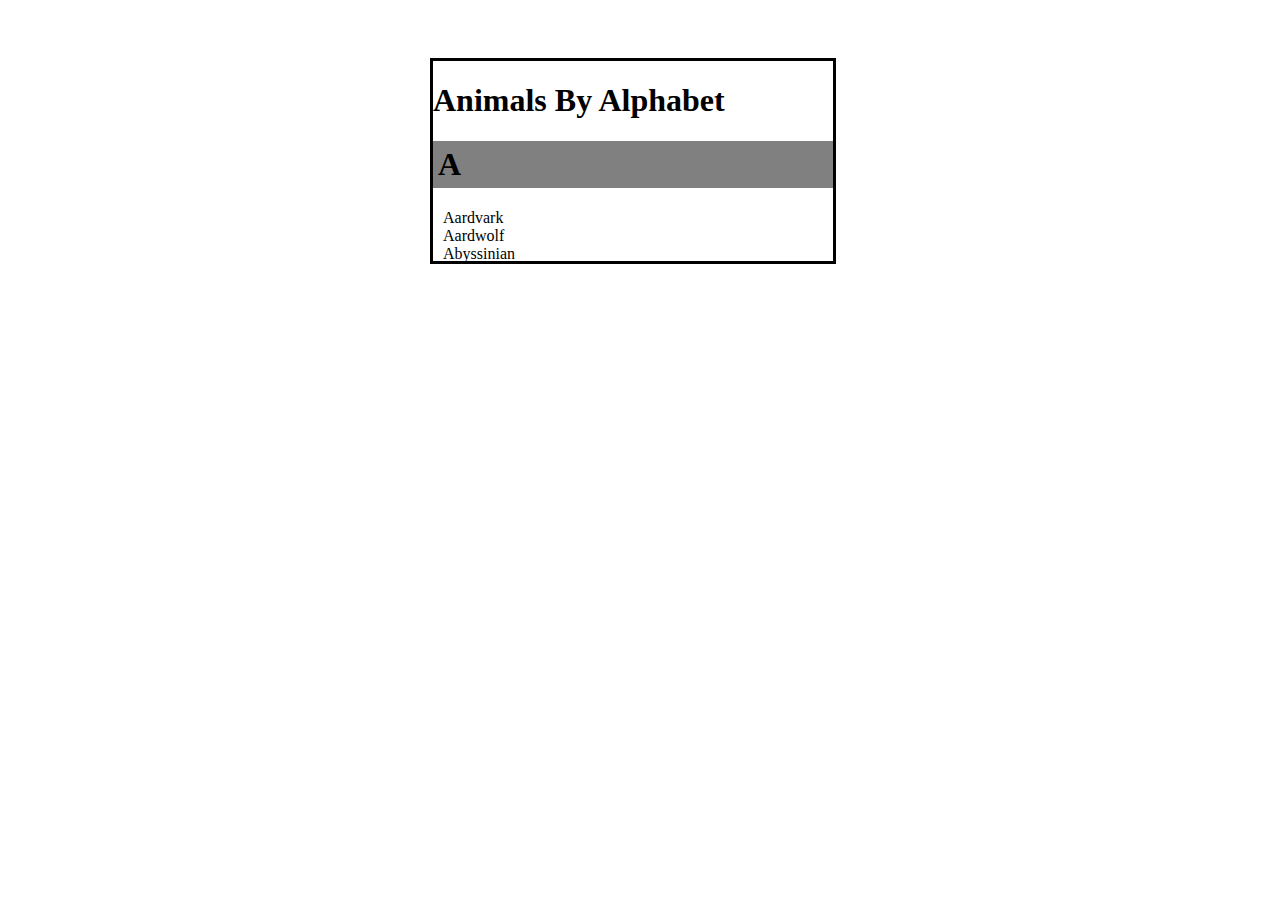
<file: animal list task/index.html>
<!DOCTYPE html>
<html lang="en">
  <head>
    <meta charset="UTF-8" />
    <meta name="viewport" content="width=device-width, initial-scale=1.0" />
    <title>Animal list task</title>
    <link rel="stylesheet" href="style.css" />
  </head>
  <body>
    <div class="box">
      <h1>Animals By Alphabet</h1>
      <div class="boxofbig"><h1 class="Big">A</h1></div>
      <ul>
        <ul>
          <li>Aardvark</li>
          <li>Aardwolf</li>
          <li>Abyssinian</li>
          <li>Abyssinian Guinea Pig</li>
          <li>Acadian Flycatcher</li>
          <li>Achrioptera Manga</li>
          <li>Ackie Monitor</li>
          <li>Addax</li>
          <li>Adelie Penguin</li>
          <li>Admiral Butterfly</li>
          <li>Aesculapian Snake</li>
          <li>Affenpinscher</li>
          <li>Afghan Hound</li>
          <li>African Bullfrog</li>
          <li>African Bush Elephant</li>
        </ul>
      </ul>
      <div class="boxofbig"><h1 class="Big">B</h1></div>
      <ul>
        <ul>
          <li>Babirusa</li>
          <li>Baboon</li>
          <li>Bactrian Camel</li>
          <li>Badger</li>
          <li>Bagle – Basset Hound Mix</li>
          <li>Bagworm Moth</li>
          <li>Bagworm Moth Caterpillar</li>
          <li>Baiji</li>
          <li>Baird’s Rat Snake</li>
          <li>Bald Eagle</li>
          <li>Baleen Whale</li>
          <li>Balinese</li>
          <li>Balkan Lynx</li>
          <li>Ball Python</li>
          <li>Bamboo Rat</li>
        </ul>
      </ul>
      <div class="boxofbig"><h1 class="Big">C</h1></div>
      <ul>
        <ul>
          <li>Cabbage Moth</li>
          <li>Cactus Moth</li>
          <li>Cactus Mouse</li>
          <li>Cactus Wren</li>
          <li>Caecilian</li>
          <li>Caiman</li>
          <li>Caiman Lizard</li>
          <li>Cairn Terrier</li>
          <li>California Condor</li>
          <li>California Kingsnake</li>
          <li>California Tarantula</li>
          <li>Camel</li>
          <li>Camel Cricket</li>
          <li>Camel Spider</li>
          <li>Campine Chicken</li>
        </ul>
      </ul>
      <div class="boxofbig"><h1 class="Big">D</h1></div>
      <ul>
        <ul>
          <li>Dachsador</li>
          <li>Dachshund</li>
          <li>Dachshund Mix</li>
          <li>Daeodon</li>
          <li>Dalmadoodle</li>
          <li>Dalmador</li>
          <li>Dalmatian</li>
          <li>Dalmatian Mix</li>
          <li>Damselfish</li>
          <li>Dandie Dinmont Terrier</li>
          <li>Daniff</li>
          <li>Danios</li>
          <li>Danish Swedish Farmdog</li>
          <li>Dapple Dachshund</li>
          <li>Dark-Eyed Junco</li>
        </ul>
      </ul>
    </div>
  </body>
</html>
</file>
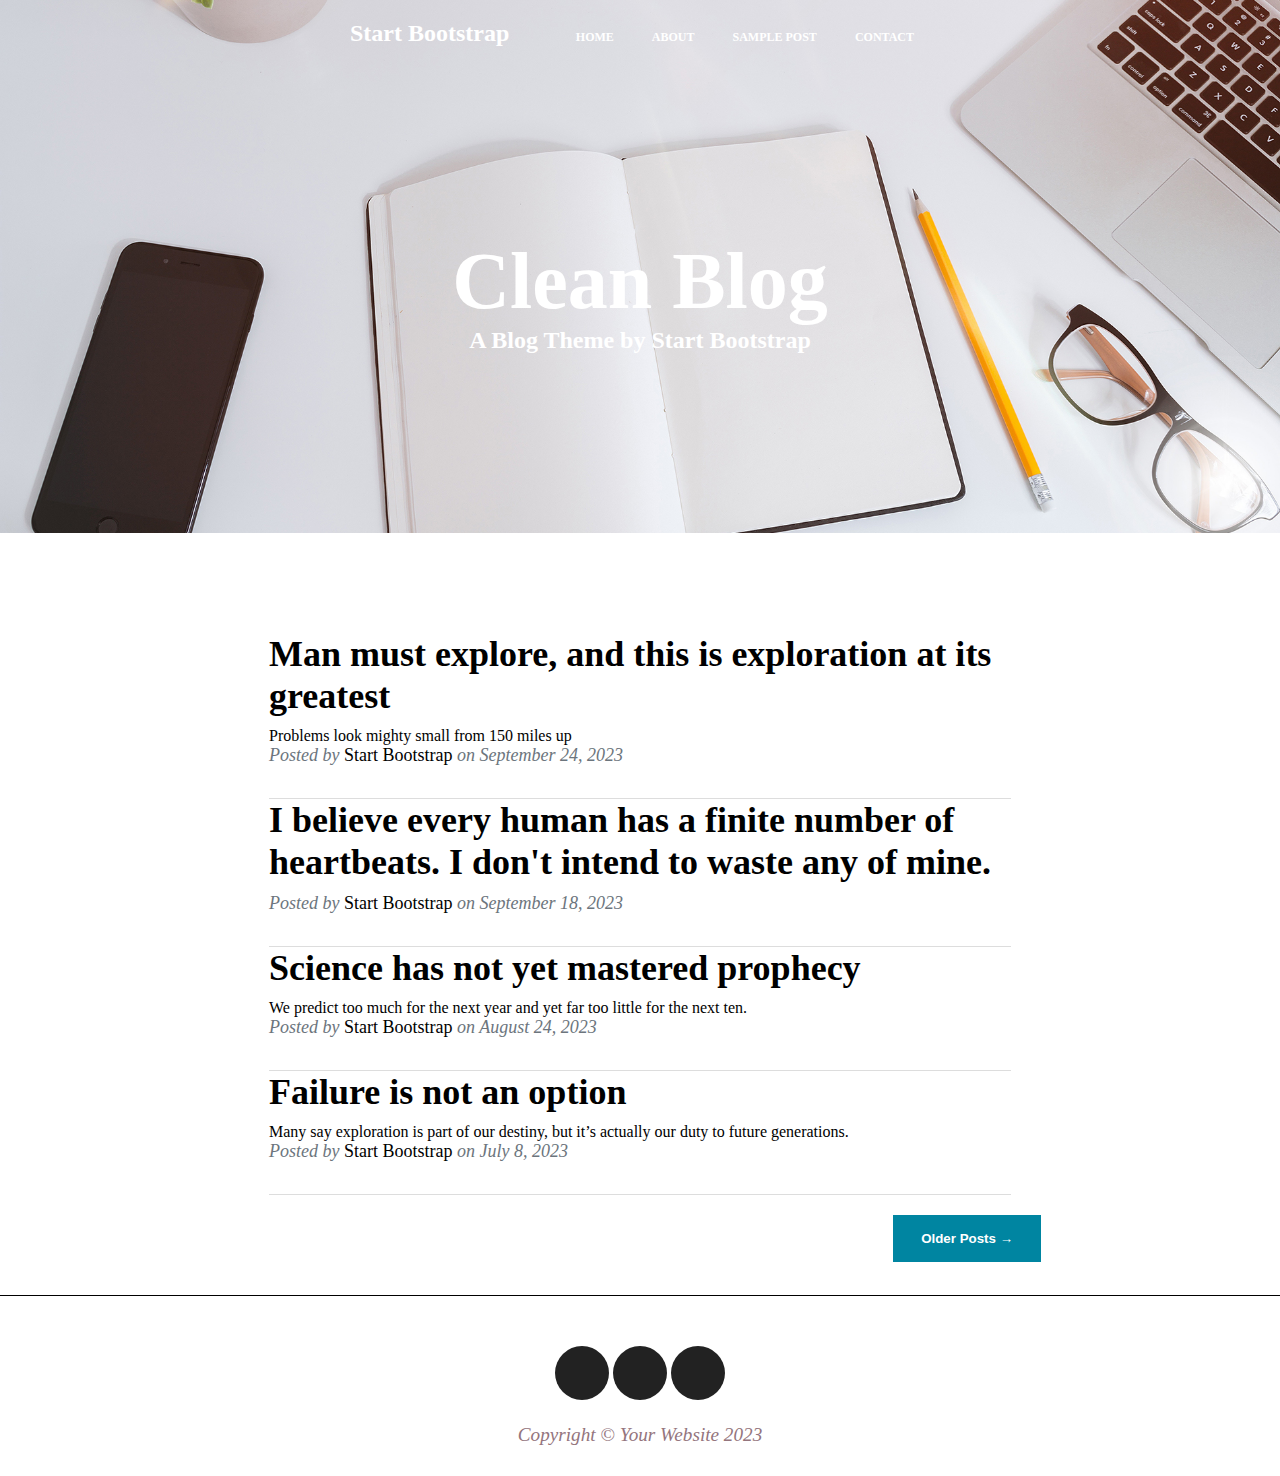
<file: Bootstrap Task/index.html>
<!DOCTYPE html>
<!DOCTYPE html>
<html lang="en">
  <head>
    <meta charset="UTF-8" />
    <meta name="viewport" content="width=device-width, initial-scale=1.0" />
    <!-- link to icons -->
    <link
      rel="stylesheet"
      href="https://cdnjs.cloudflare.com/ajax/libs/font-awesome/6.4.2/css/all.min.css"
      integrity="sha512-z3gLpd7yknf1YoNbCzqRKc4qyor8gaKU1qmn+CShxbuBusANI9QpRohGBreCFkKxLhei6S9CQXFEbbKuqLg0DA=="
      crossorigin="anonymous"
      referrerpolicy="no-referrer"
    />
    <title>Bootstrap Task</title>
    <!-- link to custom css -->
    <link rel="stylesheet" href="css/style.css" />
  </head>

  <body>
    <header>
      <div class="navbox">
        <nav>
          <div class="mainbutton">Start Bootstrap</div>
          <div class="buttons">
            <ul>
              <li>Home</li>
              <li>About</li>
              <li>Sample Post</li>
              <li>Contact</li>
            </ul>
          </div>
        </nav>
        <div class="maintxt">
          <h1>Clean Blog</h1>
          <h2>A Blog Theme by Start Bootstrap</h2>
        </div>
      </div>
    </header>
    <article>
      <section>
        <div class="artch">
          <h3>Man must explore, and this is exploration at its greatest</h3>
          <p>Problems look mighty small from 150 miles up</p>
        </div>
        <div class="Info">
          <p>Posted by <span>Start Bootstrap</span> on September 24, 2023</p>
        </div>
      </section>

      <section>
        <div class="artch">
          <h3>
            I believe every human has a finite number of heartbeats. I don't
            intend to waste any of mine.
          </h3>
        </div>
        <div class="Info">
          <p>Posted by <span>Start Bootstrap</span> on September 18, 2023</p>
        </div>
      </section>

      <section>
        <div class="artch">
          <h3>Science has not yet mastered prophecy</h3>
          <p>
            We predict too much for the next year and yet far too little for the
            next ten.
          </p>
        </div>
        <div class="Info">
          <p>Posted by <span>Start Bootstrap</span> on August 24, 2023</p>
        </div>
      </section>

      <section>
        <div class="artch">
          <h3>Failure is not an option</h3>
          <p>
            Many say exploration is part of our destiny, but it’s actually our
            duty to future generations.
          </p>
        </div>
        <div class="Info">
          <p>Posted by <span>Start Bootstrap</span> on July 8, 2023</p>
        </div>
      </section>

      <button>Older Posts →</button>
    </article>
    <footer>
      <div id="mediaButtons">
        <ul>
          <li><i class="fa-brands fa-twitter"></i></li>
          <li><i class="fa-brands fa-facebook-f"></i></li>
          <li><i class="fa-brands fa-github"></i></li>
        </ul>
      </div>
      <p>Copyright © Your Website 2023</p>
    </footer>
  </body>
</html>
</file>
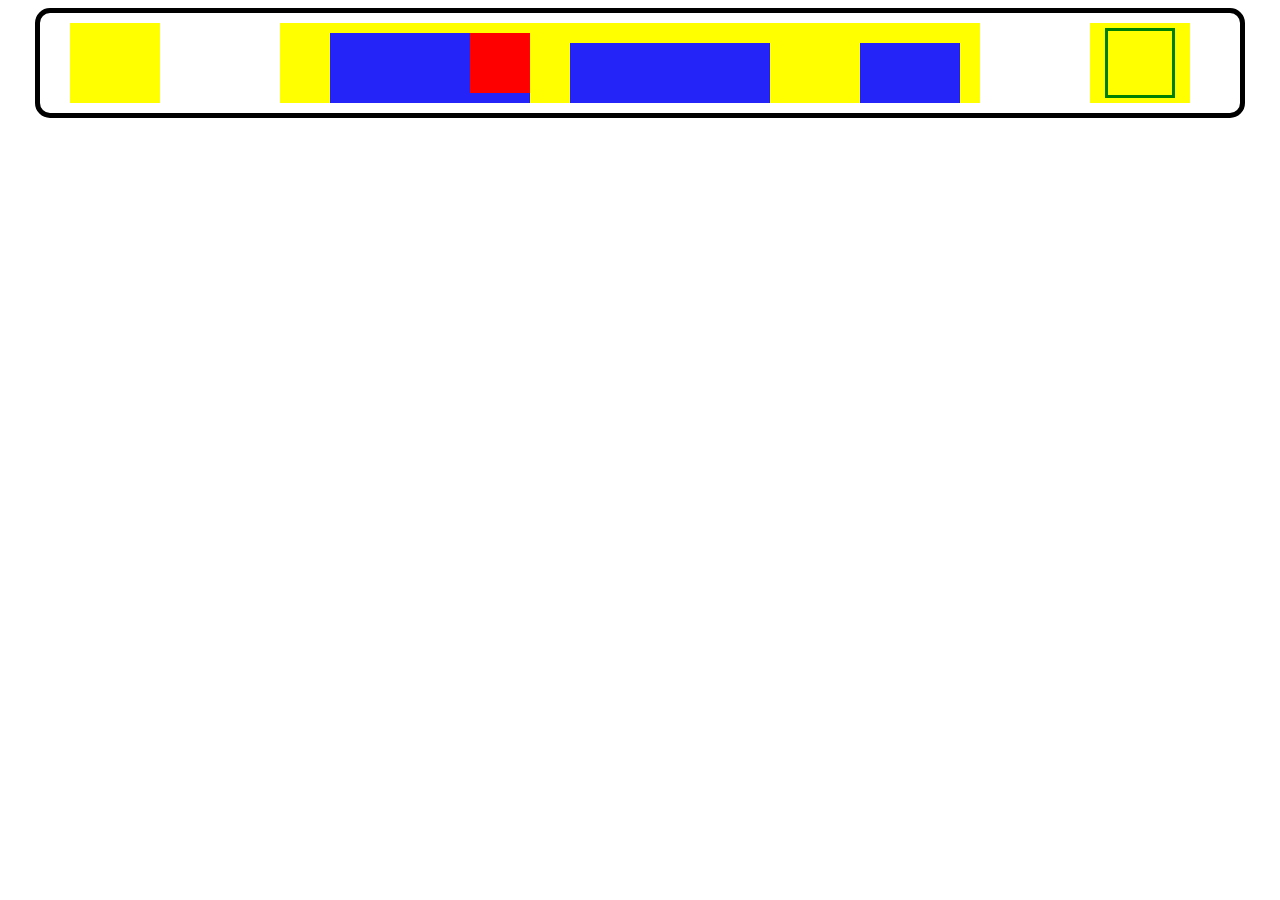
<file: task1/index.html>
<!DOCTYPE html>
<html lang="en">
  <head>
    <meta charset="UTF-8" />
    <meta name="viewport" content="width=device-width, initial-scale=1.0" />
    <title>task1</title>
    <link rel="stylesheet" href="style.css" />
  </head>
  <body>
    <div class="mainbox">
      <div class="box1"></div>
      <div class="box2">
        <div class="box21">
          <div class="box211"></div>
        </div>
        <div class="box22"></div>
        <div class="box23"></div>
      </div>
      <div class="box3">
        <div class="box31"></div>
      </div>
    </div>
  </body>
</html>
</file>
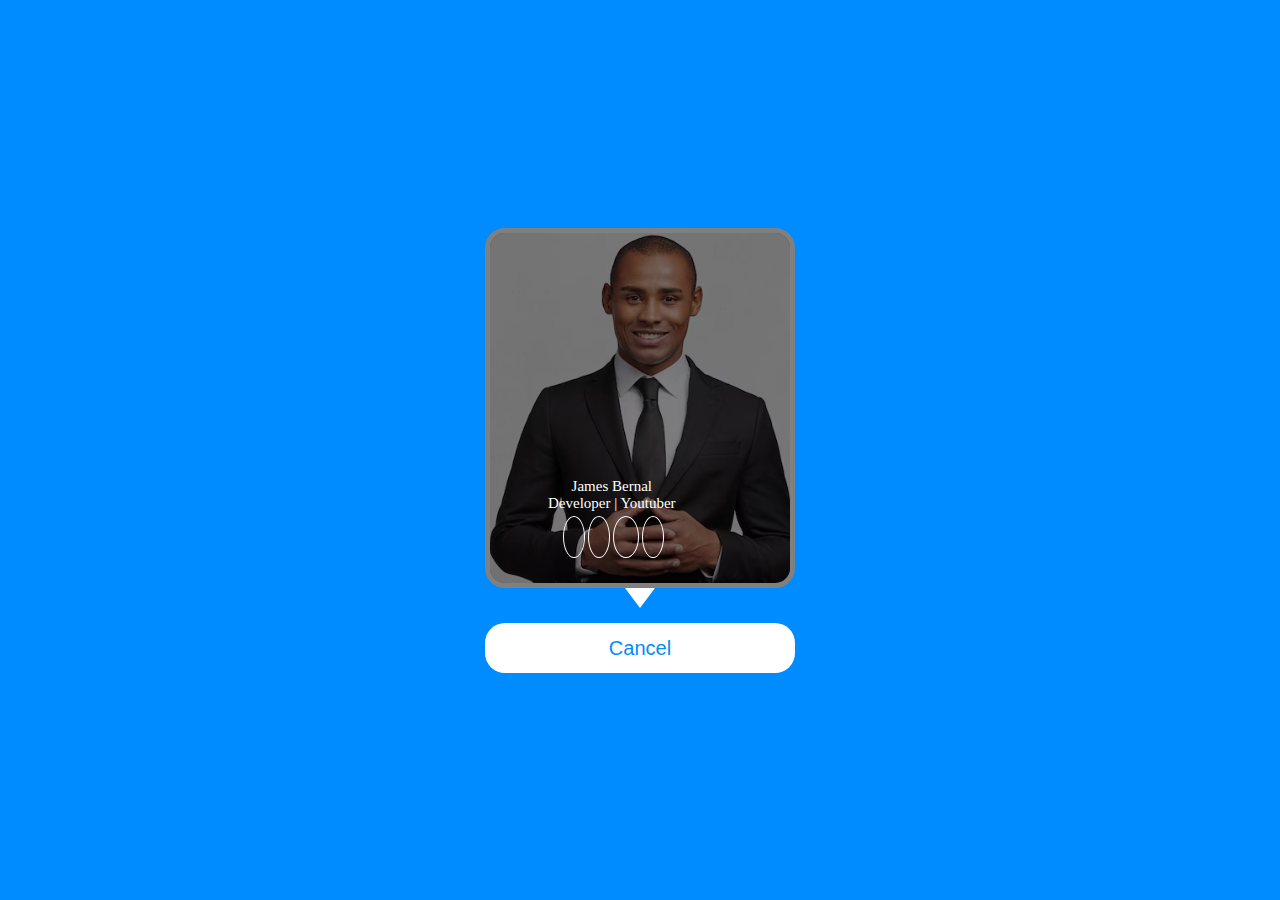
<file: task2/index.html>
<!DOCTYPE html>
<html lang="en">
  <head>
    <meta charset="UTF-8" />
    <meta name="viewport" content="width=device-width, initial-scale=1.0" />
    <title>task2</title>
    <link rel="stylesheet" href="style.css" />
    <link rel="stylesheet" href="https://cdnjs.cloudflare.com/ajax/libs/font-awesome/6.4.2/css/all.min.css"
        integrity="sha512-z3gLpd7yknf1YoNbCzqRKc4qyor8gaKU1qmn+CShxbuBusANI9QpRohGBreCFkKxLhei6S9CQXFEbbKuqLg0DA=="
        crossorigin="anonymous" referrerpolicy="no-referrer" />
  <body>
    <div class="mainbox">
      <div class="infobox">
        <img
          id="image"
          src="images/handsome-young-businessman-suit_273609-6513.avif"
          alt=""
        />
        <div class="text">
          <p>
            James Bernal
            <br />
            Developer | Youtuber
          </p>
          <a href="" ><i class="fa-brands fa-facebook"></i></a>
          <a href="" ><i class="fa-brands fa-x-twitter"></i></a>
          <a href="" ><i class="fa-brands fa-instagram" id="ins"></i></a>
          <a href="" ><i class="fa-brands fa-youtube"></i></a>
        </div>
      </div>
      <div class="triangle"></div>
      <button>Cancel</button>
    </div>
  </body>
</html>
</file>
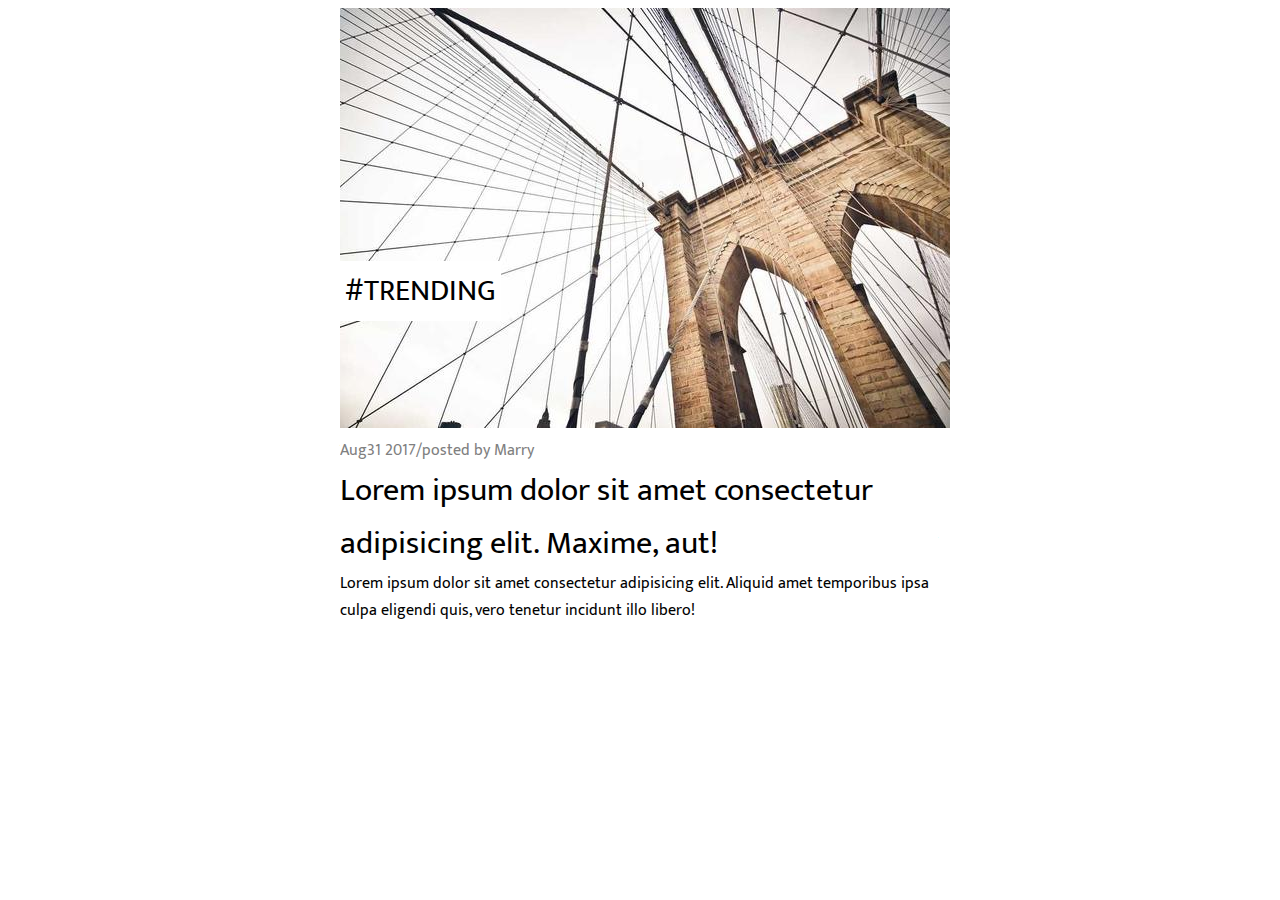
<file: task3/index.html>
<!DOCTYPE html>
<html lang="en">
  <head>
    <meta charset="UTF-8" />
    <meta name="viewport" content="width=device-width, initial-scale=1.0" />
    <title>task3</title>
    <link rel="stylesheet" href="style.css" />
    <link rel="preconnect" href="https://fonts.googleapis.com" />
    <link rel="preconnect" href="https://fonts.gstatic.com" crossorigin />
    <link
      href="https://fonts.googleapis.com/css2?family=Mukta&display=swap"
      rel="stylesheet"
    />
  </head>
  <body>
    <div class="main">
      <div class="img">
        <img src="Images/554-610x420.jpg" alt="" />
        <p>#TRENDING</p>
      </div>
      <p class="date">Aug31 2017/posted by Marry</p>
      <h1>
        Lorem ipsum dolor sit amet consectetur adipisicing elit. Maxime, aut!
      </h1>
      <p class="txt">
        Lorem ipsum dolor sit amet consectetur adipisicing elit. Aliquid amet
        temporibus ipsa culpa eligendi quis, vero tenetur incidunt illo libero!
      </p>
    </div>
  </body>
</html>
</file>
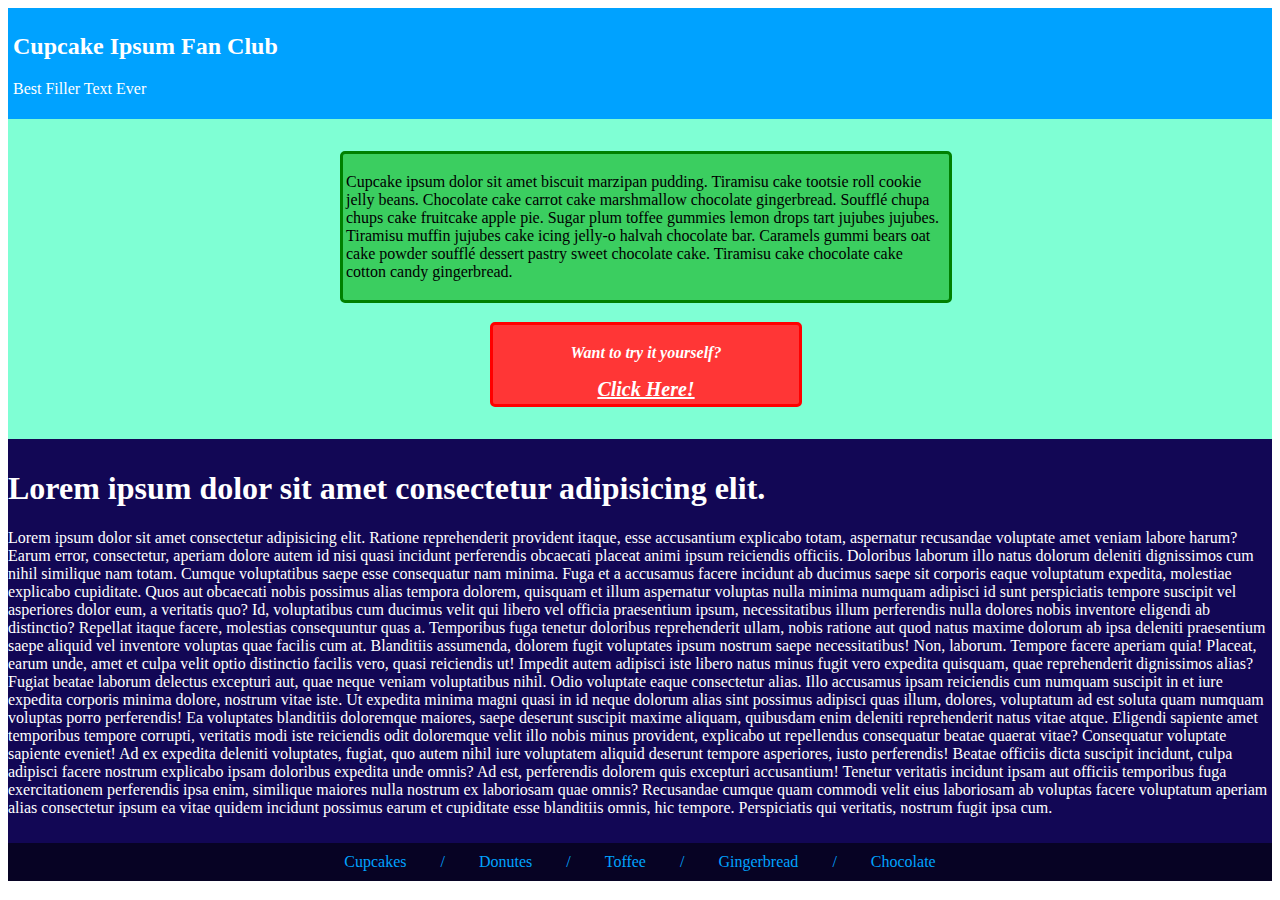
<file: task5/index.html>
<!DOCTYPE html>
<html lang="en">
  <head>
    <meta charset="UTF-8" />
    <meta name="viewport" content="width=device-width, initial-scale=1.0" />
    <title>task5</title>
    <link rel="stylesheet" href="style.css" />
  </head>
  <body>
    <nav>
      <h2>Cupcake Ipsum Fan Club</h2>
      <p>Best Filler Text Ever</p>
    </nav>
    <section class="section1">
      <div class="box1">
        <p>
          Cupcake ipsum dolor sit amet biscuit marzipan pudding. Tiramisu cake
          tootsie roll cookie jelly beans. Chocolate cake carrot cake
          marshmallow chocolate gingerbread. Soufflé chupa chups cake fruitcake
          apple pie. Sugar plum toffee gummies lemon drops tart jujubes jujubes.
          Tiramisu muffin jujubes cake icing jelly-o halvah chocolate bar.
          Caramels gummi bears oat cake powder soufflé dessert pastry sweet
          chocolate cake. Tiramisu cake chocolate cake cotton candy gingerbread.
        </p>
      </div>
      <div class="box2">
        <b>
          <p>Want to try it yourself?</p>
          <a href="https://cupcakeipsum.com/">Click Here!</a>
        </b>
      </div>
    </section>
    <section class="section2">
      <h1>Lorem ipsum dolor sit amet consectetur adipisicing elit.</h1>
      <p>
        Lorem ipsum dolor sit amet consectetur adipisicing elit. Ratione
        reprehenderit provident itaque, esse accusantium explicabo totam,
        aspernatur recusandae voluptate amet veniam labore harum? Earum error,
        consectetur, aperiam dolore autem id nisi quasi incidunt perferendis
        obcaecati placeat animi ipsum reiciendis officiis. Doloribus laborum
        illo natus dolorum deleniti dignissimos cum nihil similique nam totam.
        Cumque voluptatibus saepe esse consequatur nam minima. Fuga et a
        accusamus facere incidunt ab ducimus saepe sit corporis eaque voluptatum
        expedita, molestiae explicabo cupiditate. Quos aut obcaecati nobis
        possimus alias tempora dolorem, quisquam et illum aspernatur voluptas
        nulla minima numquam adipisci id sunt perspiciatis tempore suscipit vel
        asperiores dolor eum, a veritatis quo? Id, voluptatibus cum ducimus
        velit qui libero vel officia praesentium ipsum, necessitatibus illum
        perferendis nulla dolores nobis inventore eligendi ab distinctio?
        Repellat itaque facere, molestias consequuntur quas a. Temporibus fuga
        tenetur doloribus reprehenderit ullam, nobis ratione aut quod natus
        maxime dolorum ab ipsa deleniti praesentium saepe aliquid vel inventore
        voluptas quae facilis cum at. Blanditiis assumenda, dolorem fugit
        voluptates ipsum nostrum saepe necessitatibus! Non, laborum. Tempore
        facere aperiam quia! Placeat, earum unde, amet et culpa velit optio
        distinctio facilis vero, quasi reiciendis ut! Impedit autem adipisci
        iste libero natus minus fugit vero expedita quisquam, quae reprehenderit
        dignissimos alias? Fugiat beatae laborum delectus excepturi aut, quae
        neque veniam voluptatibus nihil. Odio voluptate eaque consectetur alias.
        Illo accusamus ipsam reiciendis cum numquam suscipit in et iure expedita
        corporis minima dolore, nostrum vitae iste. Ut expedita minima magni
        quasi in id neque dolorum alias sint possimus adipisci quas illum,
        dolores, voluptatum ad est soluta quam numquam voluptas porro
        perferendis! Ea voluptates blanditiis doloremque maiores, saepe deserunt
        suscipit maxime aliquam, quibusdam enim deleniti reprehenderit natus
        vitae atque. Eligendi sapiente amet temporibus tempore corrupti,
        veritatis modi iste reiciendis odit doloremque velit illo nobis minus
        provident, explicabo ut repellendus consequatur beatae quaerat vitae?
        Consequatur voluptate sapiente eveniet! Ad ex expedita deleniti
        voluptates, fugiat, quo autem nihil iure voluptatem aliquid deserunt
        tempore asperiores, iusto perferendis! Beatae officiis dicta suscipit
        incidunt, culpa adipisci facere nostrum explicabo ipsam doloribus
        expedita unde omnis? Ad est, perferendis dolorem quis excepturi
        accusantium! Tenetur veritatis incidunt ipsam aut officiis temporibus
        fuga exercitationem perferendis ipsa enim, similique maiores nulla
        nostrum ex laboriosam quae omnis? Recusandae cumque quam commodi velit
        eius laboriosam ab voluptas facere voluptatum aperiam alias consectetur
        ipsum ea vitae quidem incidunt possimus earum et cupiditate esse
        blanditiis omnis, hic tempore. Perspiciatis qui veritatis, nostrum fugit
        ipsa cum.
      </p>
    </section>
    <footer>
      <a href="">Cupcakes</a>
      <span>/</span>
      <a href="">Donutes</a>
      <span>/</span>
      <a href="">Toffee</a>
      <span>/</span>
      <a href="">Gingerbread</a>
      <span>/</span>
      <a href="">Chocolate</a>
    </footer>
  </body>
</html>
</file>
<file: animal list task/style.css>
.box {
  height: 200px;
  width: 400px;
  border: 3px black solid;
  overflow-y: scroll;
  position: relative;
  left: calc(50% - 210px);
  top: 50px;
}
.Big {
  background-color: gray;
  padding: 5px;
  position: sticky;
}
.boxofbig {
  position: sticky;
  top: 0;
}
li {
  list-style-type: none;
  text-indent: -70px;
}
</file>
<file: Bootstrap Task/css/style.css>
* {
  margin: 0;
  padding: 0;
}
header {
  position: relative;
  color: white;
  background: url(img/home-bg.jpg) center/cover no-repeat;
  height: 533px;
}
nav {
  position: relative;
  height: 66px;
  padding: 20px 350px;
}

nav .mainbutton,
nav .buttons,
nav ul,
nav li {
  font-size: 1.5rem;
  font-weight: 800;
  display: inline-block;
}

nav li {
  text-transform: uppercase;
  padding: 0 16px;
  font-size: 0.75rem;
}
header .buttons {
  position: absolute;
  right: 350px;
}
header .maintxt {
  padding: 130px 0;
  text-align: center;
}
header .maintxt h1 {
  font-size: 5em;
  font-weight: 800;
}

article {
  position: relative;
  padding: 0 30px;
  width: 742px;
  margin: 100px auto;
}
section {
  border-bottom: 1px solid #ddd;
}
section .artch h3 {
  font-size: 2.25rem;
  margin-bottom: 0.625rem;
}
section .artc1 p {
  font-weight: 300;
  font-size: 1.75rem;
  margin-bottom: 0.625rem;
}

section .Info p {
  font-family: serif;
  font-size: 1.125rem;
  font-style: italic;
  margin: 0 0 2rem;
  color: #6c757d;
}
section .Info p span {
  font-style: normal;
  font-weight: 500;
  color: black;
}
article button {
  position: absolute;
  right: 0;
  border: none;
  font-weight: 800;
  padding: 16px 28px;
  margin: 20px 0;
  background-color: #0085a1;
  color: white;
}
footer {
  border-top: 1px solid #000;
  padding: 30px 0;
  width: 100%;
  text-align: center;
}
footer p {
  font-family: serif;
  font-size: 1.2rem;
  font-style: italic;
  color: rgb(148, 117, 125);
  font-weight: 400;
}

footer li {
  display: inline-block;
  text-align: center;
  width: 50px;
  height: 50px;
  margin: 20px 0px;
  font-size: 1.5rem;
  padding: 2px 2px;
  border-radius: 50%;
  color: white;
  background-color: rgb(34, 34, 34);
}
</file>
<file: task1/style.css>
.mainbox {
  height: 100px;
  width: 1200px;
  border: 5px black solid;
  margin: 0 auto;
  border-radius: 15px;
  position: relative;
}
.box1 {
  height: 80px;
  width: 90px;
  background-color: yellow;
  display: inline-block;
  position: absolute;
  top: 10px;
  left: 30px;
}
.box2 {
  height: 80px;
  width: 700px;
  background-color: yellow; display: inline-block;
  position: relative;
  top: 10px;
  left: 240px;
}
.box3 {
  height: 80px;
  width: 100px;
  background-color: yellow;
  display: inline-block;
  position: absolute;
  right: 50px;
  bottom: 10px;
}
.box31 {
  height: 64px;
  width: 64px;
  border: 3px green solid;
  position: absolute;
  left: calc(50% - 35px);
  top: calc(50% - 35px);
}
.box21 {
  height: 70px;
  width: 200px;
  background-color: rgb(36, 36, 248);
  position: absolute;
  bottom: 0;
  left: 50px;
  display: inline-block;
}
.box211 {
  height: 60px;
  width: 60px;
  background-color: red;
  position: absolute;
  right: 0%;
}
.box22 {
  height: 60px;
  width: 200px;
  display: inline-block;
  background-color: rgb(36, 36, 248);
  position: absolute;
  bottom: 0;
  left: 290px;
}
.box23 {
  height: 60px;
  width: 100px;
  display: inline-block;
  background-color: rgb(36, 36, 248);
  position: absolute;
  right: 20px;
  bottom: 0;
}
</file>
<file: task2/style.css>
* {
  background-color: rgb(0, 140, 255);
}
.mainbox {
  position: absolute;
  top: calc(50% - 222px);
  left: calc(50% - 155px);
}
.infobox {
  height: 350px;
  width: 300px;
  border: 5px #808080 solid;
  border-radius: 20px;
  background-color: black;
  position: relative;
  overflow: hidden;
}
#image {
  height: 350px;
  width: 300px;
  object-fit: cover;
  opacity: 50%;
  display: inline-block;
  z-index: -1;
}
.text {
  position: absolute;
  text-align: center;
  bottom: 10%;
  left: calc(50% - 92px);
  display: inline-block;
  background: none;
}
.text > p {
  background: none;
  color: white;
  font-size: 15px;
}
.text > a {
  background: none;
  text-decoration: none;
}
.text > a > i {
  background: none;
  color: white;
  font-size: 18px;
  border: 1px white solid;
  border-radius: 50%;
  padding: 10px;
  margin-left: 3px;
}
#ins {
  padding: 10px 12px;
}
.triangle {
  width: 0;
  height: 0;
  border-left: 15px solid transparent;
  border-right: 15px solid transparent;
  border-top: 20px white solid;
  position: absolute;
  left: calc(50% - 15px);
}
button {
  font-family: "Trebuchet MS", "Lucida Sans Unicode", "Lucida Grande",
    "Lucida Sans", Arial, sans-serif;
  color: rgb(0, 140, 255);
  background-color: white;
  width: 310px;
  height: 50px;
  border-radius: 20px;
  margin-top: 35px;
  font-size: 20px;
  border: none;
}
</file>
<file: task3/style.css>
* {
  font-family: "Mukta", sans-serif;
}
.main {
  width: 630px;
  position: relative;
  left: calc(50% - 310px);
}
.img {
  position: relative;
}
.img {
  display: inline-block;
  margin: 0 10px;
}
.img > p {
  display: inline-block;
  position: absolute;
  bottom: 20%;
  left: 0px;
  border: 1px white solid;
  background-color: white;
  padding: 4px;
  font-size: 30px;
}
.date {
  color: gray;
  margin: 0 10px;
}
h1 {
  font-weight: normal;
  margin: 0 10px;
}
.txt {
  margin: 0 10px;
}
</file>
<file: task5/style.css>
nav {
  color: white;
  background-color: rgb(0, 162, 255);
  padding: 5px;
}
.section1 {
  height: 320px;
  background-color: aquamarine;
  position: relative;
}
.box1 {
  background-color: rgb(59, 206, 96);
  width: 600px;
  padding: 3px;
  border: 3px green solid;
  border-radius: 5px;
  position: absolute;
  left: calc(50% - 300px);
  top: 10%;
}
.box2 {
  background-color: rgb(255, 54, 54);
  width: 300px;
  color: white;
  padding: 3px;
  border: 3px red solid;
  border-radius: 5px;
  text-align: center;
  font-style: italic;
  position: absolute;
  left: calc(50% - 150px);
  bottom: 10%;
}
.box2 > b > a {
  color: white;
  font-size: 20px;
}
.section2 {
  background-color: rgb(18, 7, 85);
  color: white;
  padding: 10px 0;
}
footer {
  background-color: rgb(7, 3, 36);
  padding: 10px;
  text-align: center;
  color: rgb(0, 162, 255);
}
footer > a {
  text-decoration: none;
  color: rgb(0, 162, 255);
  padding: 0 30px;
}
</file>
